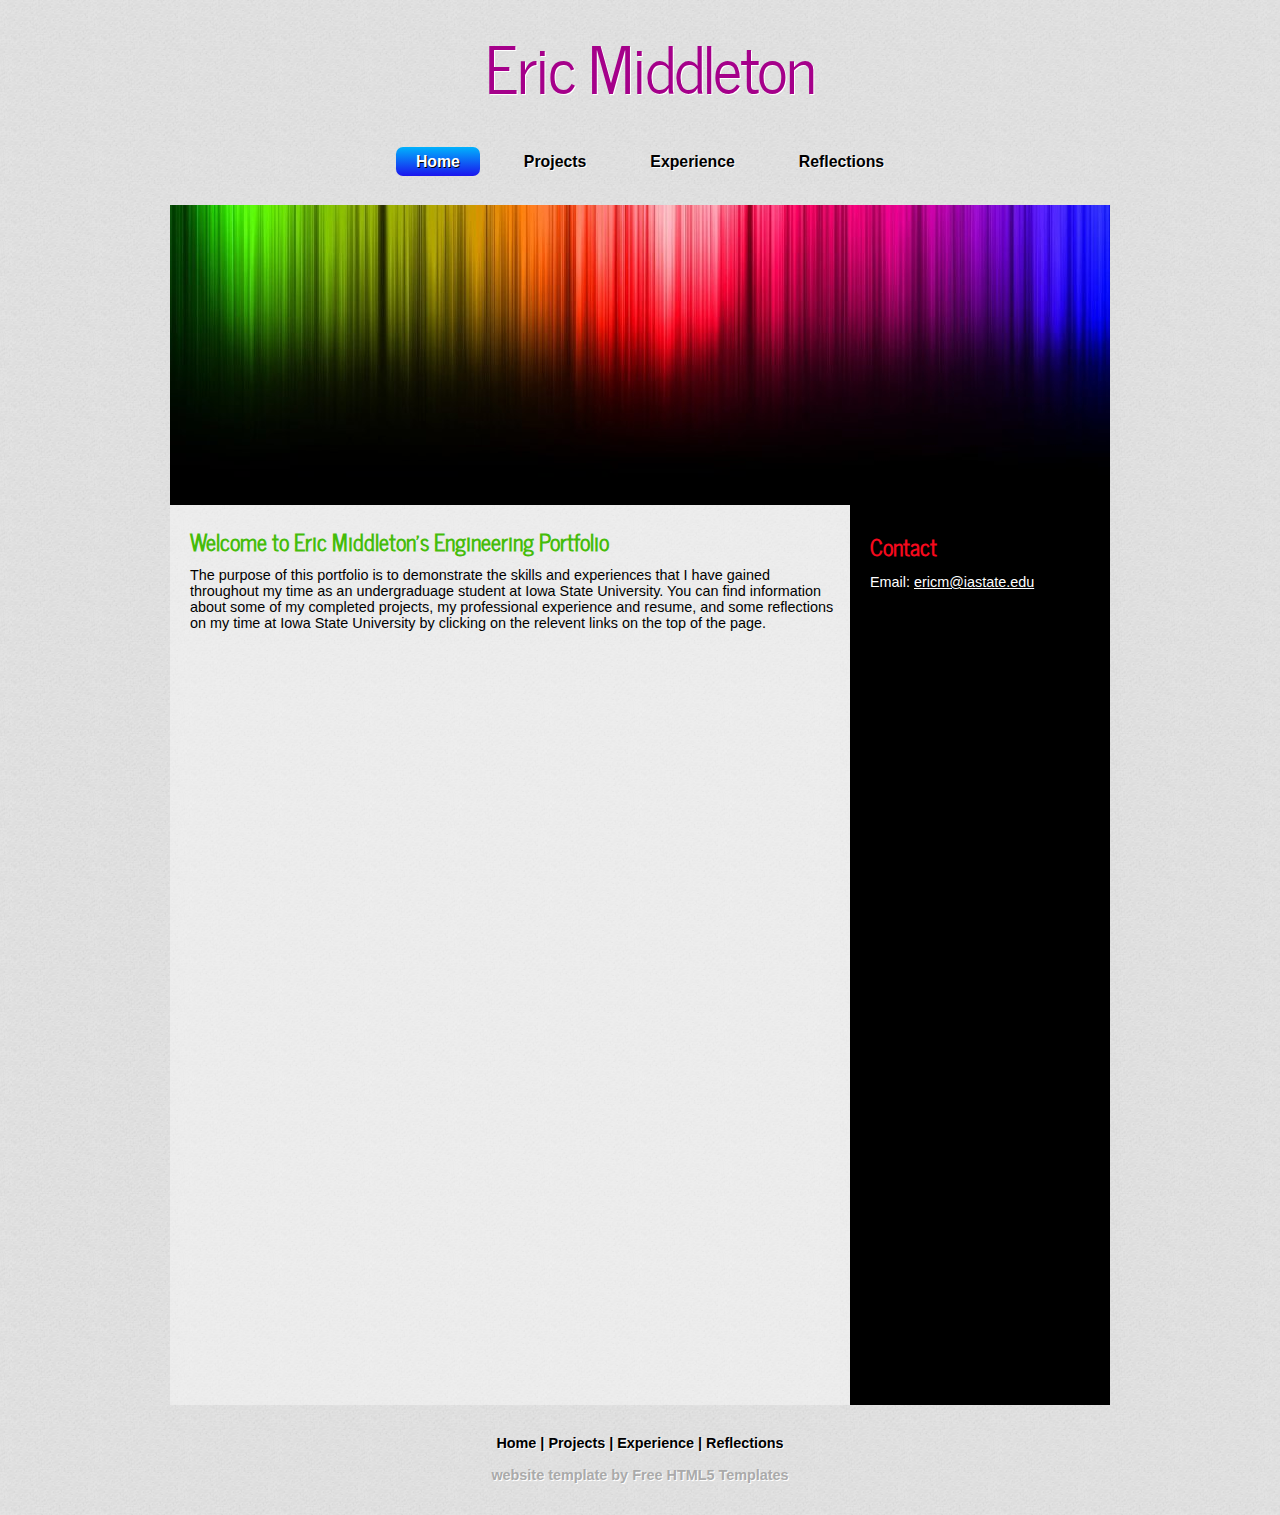
<file: index.html>
<!DOCTYPE html>
<!-- saved from url=(0064)file:///home/eric/Documents/ericmiddleton1.github.io/index.html# -->
<html class=" js canvas canvastext geolocation crosswindowmessaging websqldatabase indexeddb hashchange historymanagement draganddrop websockets rgba hsla multiplebgs backgroundsize borderimage borderradius boxshadow opacity cssanimations csscolumns cssgradients cssreflections csstransforms csstransforms3d csstransitions  video audio localstorage sessionstorage webworkers applicationcache svg smil svgclippaths  fontface"><head><meta http-equiv="Content-Type" content="text/html; charset=UTF-8">
  <title>Eric Middleton</title>
  <meta name="description" content="Engineering portfolio">
  <meta name="keywords" content="engineering, computer, computer enginering, portfolio">
  
  <link rel="stylesheet" type="text/css" href="css/style.css">
  <!-- modernizr enables HTML5 elements and feature detects -->
  <script type="text/javascript" src="js/modernizr-1.5.min.js"></script>
</head>

	
<body>
  <div id="main">
    <header>
	  <div id="welcome">
	    <h2>Eric Middleton</h2>
	  </div><!--close welcome-->			  	
	</header>
	
	<nav>
	  <div id="menubar">
        <ul id="nav">
          <li class="current"><a href="index.html">Home</a></li>
          <li><a href="projects.html">Projects</a></li>
          <li><a href="experience.html">Experience</a></li>
					<li><a href="reflections.html">Reflections</a></li>
        </ul>
      </div><!--close menubar-->	
    </nav>	
    
	<div id="site_content">		

      <div class="slideshow">
	    <ul class="slideshow">
          <li class="show" style="opacity: 1;"><img width="940" height="300" src="images/home_1.jpg" alt=""></li>
          <li class="" style="opacity: 0;"><img width="940" height="300" src="images/home_2.jpg" alt=""></li>
        <li id="slideshow-caption" class="caption" style="opacity: 0.6; bottom: 0px; display: block;"><div class="slideshow-caption-container"><p></p></div></li></ul> 
	  </div><!--close slideshow-->	

	  <div class="sidebar_container">       
        <div class="sidebar">
          <div class="sidebar_item">
            <h2>Contact</h2>
            <p>Email: <a href="mailto:ericm@iastate.edu">ericm@iastate.edu</a></p>
          </div><!--close sidebar_item--> 
        </div><!--close sidebar-->
       </div><!--close sidebar_container-->	

	  <div id="content">
        <div class="content_item">
				<h1>Welcome to Eric Middleton's Engineering Portfolio</h1>
				The purpose of this portfolio is to demonstrate the skills and experiences that I have gained throughout my time as an undergraduage 
				student at Iowa State University. You can find information about some of my completed projects, my professional experience and resume, 
				and some reflections on my time at Iowa State University by clicking on the relevent links on the top of the page.
		</div><!--close content_item-->
      </div><!--close content-->   
	
	</div><!--close site_content-->  	
  
    <footer>
	  <a href="index.html">Home</a> | <a href="projects.html">Projects</a> | <a href="experience.html">Experience</a> | <a href=reflections.html">Reflections</a><br><br>
	  <font color="#aaaaaa">website template by <a href="http://www.freehtml5templates.co.uk/"><font color="#aaaaaa">Free HTML5 Templates</font></a></font>
    </footer> 
  
  </div><!--close main-->
  
  <!-- javascript at the bottom for fast page loading -->
  <script type="text/javascript" src="js/jquery.min.js"></script>
  <script type="text/javascript" src="js/image_slide.js"></script>
  


</body></html>
</file>
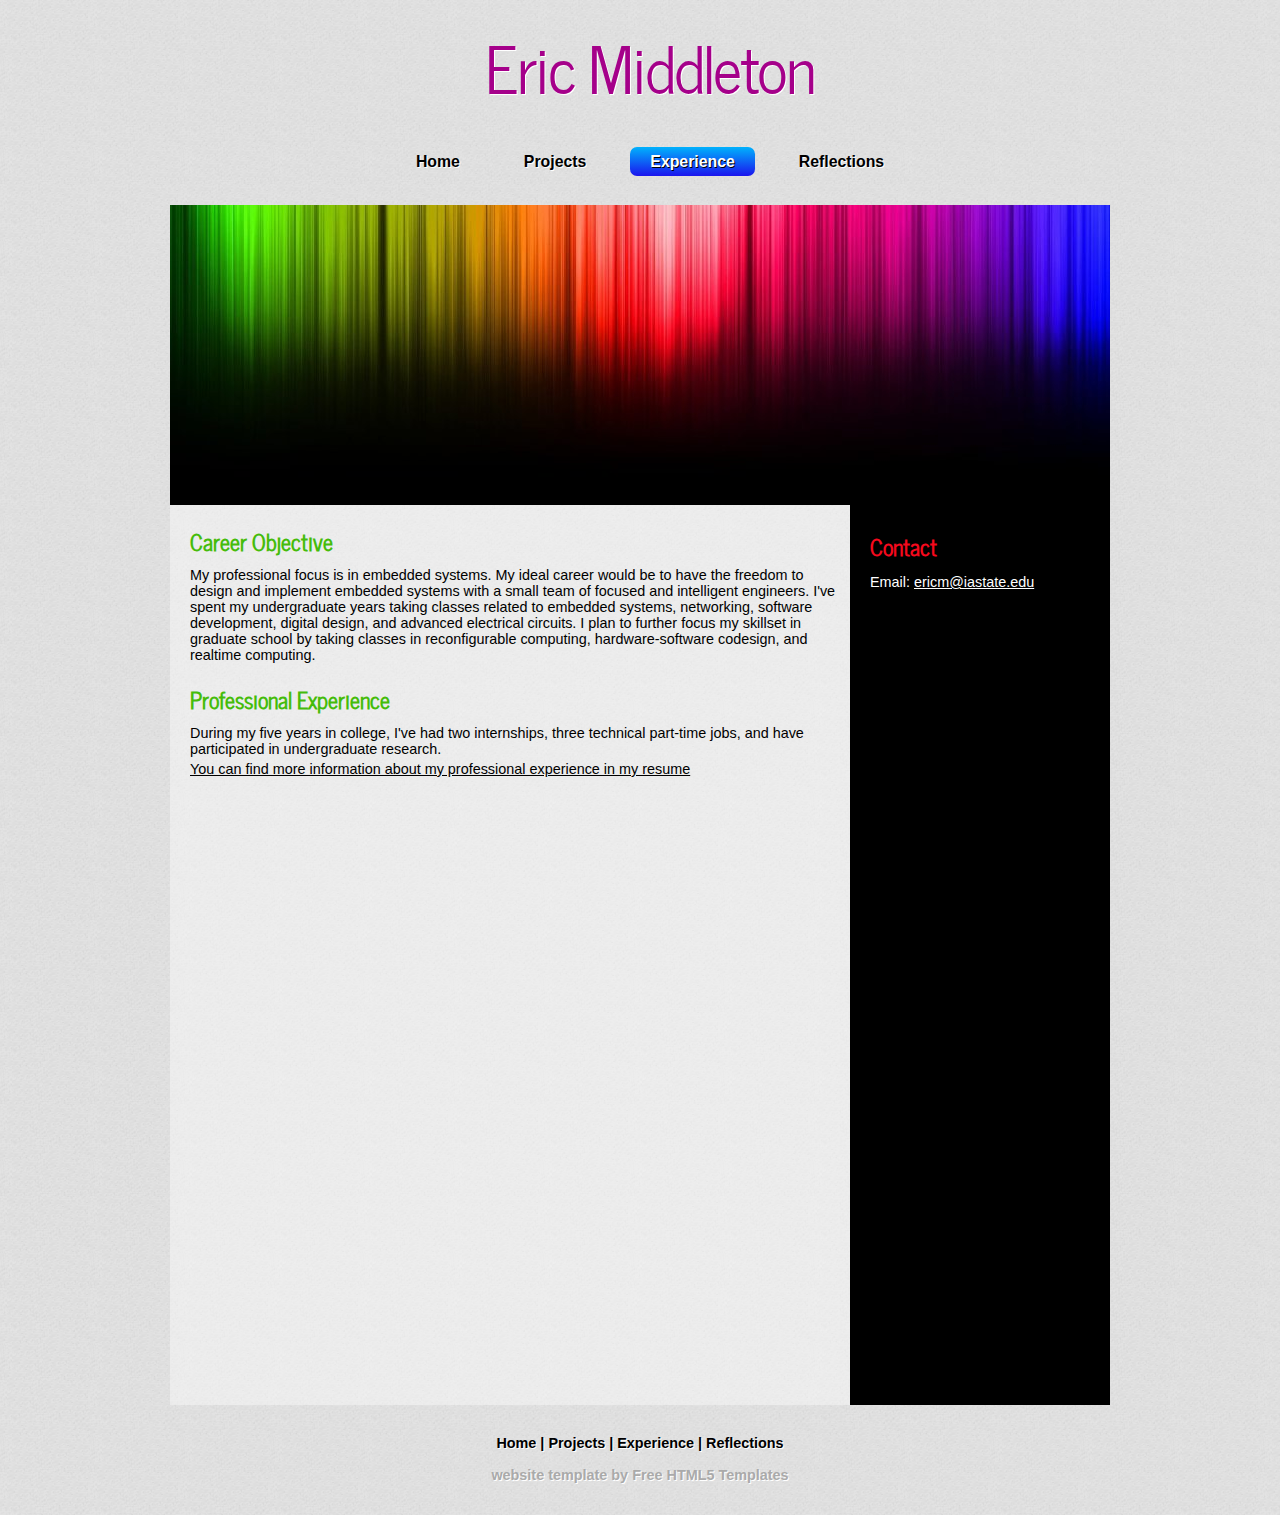
<file: experience.html>
<!DOCTYPE html>
<!-- saved from url=(0064)file:///home/eric/Documents/ericmiddleton1.github.io/index.html# -->
<html class=" js canvas canvastext geolocation crosswindowmessaging websqldatabase indexeddb hashchange historymanagement draganddrop websockets rgba hsla multiplebgs backgroundsize borderimage borderradius boxshadow opacity cssanimations csscolumns cssgradients cssreflections csstransforms csstransforms3d csstransitions  video audio localstorage sessionstorage webworkers applicationcache svg smil svgclippaths  fontface"><head><meta http-equiv="Content-Type" content="text/html; charset=UTF-8">
  <title>Eric Middleton</title>
  <meta name="description" content="Engineering portfolio">
  <meta name="keywords" content="engineering, computer, computer enginering, portfolio">
  
  <link rel="stylesheet" type="text/css" href="css/style.css">
  <!-- modernizr enables HTML5 elements and feature detects -->
  <script type="text/javascript" src="js/modernizr-1.5.min.js"></script>
</head>

<body>
  <div id="main">
    <header>
	  <div id="welcome">
	    <h2>Eric Middleton</h2>
	  </div><!--close welcome-->			  	
	</header>
	
	<nav>
	  <div id="menubar">
        <ul id="nav">
          <li><a href="index.html">Home</a></li>
          <li><a href="projects.html">Projects</a></li>
          <li class="current"><a href="experience.html">Experience</a></li>
					<li><a href="reflections.html">Reflections</a></li>
        </ul>
      </div><!--close menubar-->	
    </nav>	
    
	<div id="site_content">		

      <div class="slideshow">
	    <ul class="slideshow">
          <li class="show" style="opacity: 1;"><img width="940" height="300" src="images/home_1.jpg" alt=""></li>
          <li class="" style="opacity: 0;"><img width="940" height="300" src="images/home_2.jpg" alt=""></li>
        <li id="slideshow-caption" class="caption" style="opacity: 0.6; bottom: 0px; display: block;"><div class="slideshow-caption-container"><p></p></div></li></ul> 
	  </div><!--close slideshow-->	

	  <div class="sidebar_container">       
        <div class="sidebar">
          <div class="sidebar_item">
            <h2>Contact</h2>
            <p>Email: <a href="mailto:ericm@iastate.edu">ericm@iastate.edu</a></p>
          </div><!--close sidebar_item--> 
        </div><!--close sidebar-->
       </div><!--close sidebar_container-->	

	  <div id="content">
        <div class="content_item">
				<h1>Career Objective</h1>
				My professional focus is in embedded systems. My ideal career would be to have the freedom to design and implement embedded systems 
				with a small team of focused and intelligent engineers. I've spent my undergraduate years taking classes related to embedded systems, 
				networking, software development, digital design, and advanced electrical circuits. I plan to further focus my skillset in graduate school 
				by taking classes in reconfigurable computing, hardware-software codesign, and realtime computing.
				</div>
				<div class="content_item">
				<h1>Professional Experience</h1>
				During my five years in college, I've had two internships, three technical part-time jobs, and have participated in undergraduate research.
				<p><a href="content/resume.pdf">You can find more information about my professional experience in my resume</a></p>
				</div><!--close content_item-->
      </div><!--close content-->   
	
	</div><!--close site_content-->  	
  
    <footer>
	  <a href="index.html">Home</a> | <a href="projects.html">Projects</a> | <a href="experience.html">Experience</a> | <a href=reflections.html">Reflections</a><br><br>
	  <font color="#aaaaaa">website template by <a href="http://www.freehtml5templates.co.uk/"><font color="#aaaaaa">Free HTML5 Templates</font></a></font>
    </footer> 
  
  </div><!--close main-->
  
  <!-- javascript at the bottom for fast page loading -->
  <script type="text/javascript" src="js/jquery.min.js"></script>
  <script type="text/javascript" src="js/image_slide.js"></script>
  


</body></html>
</file>
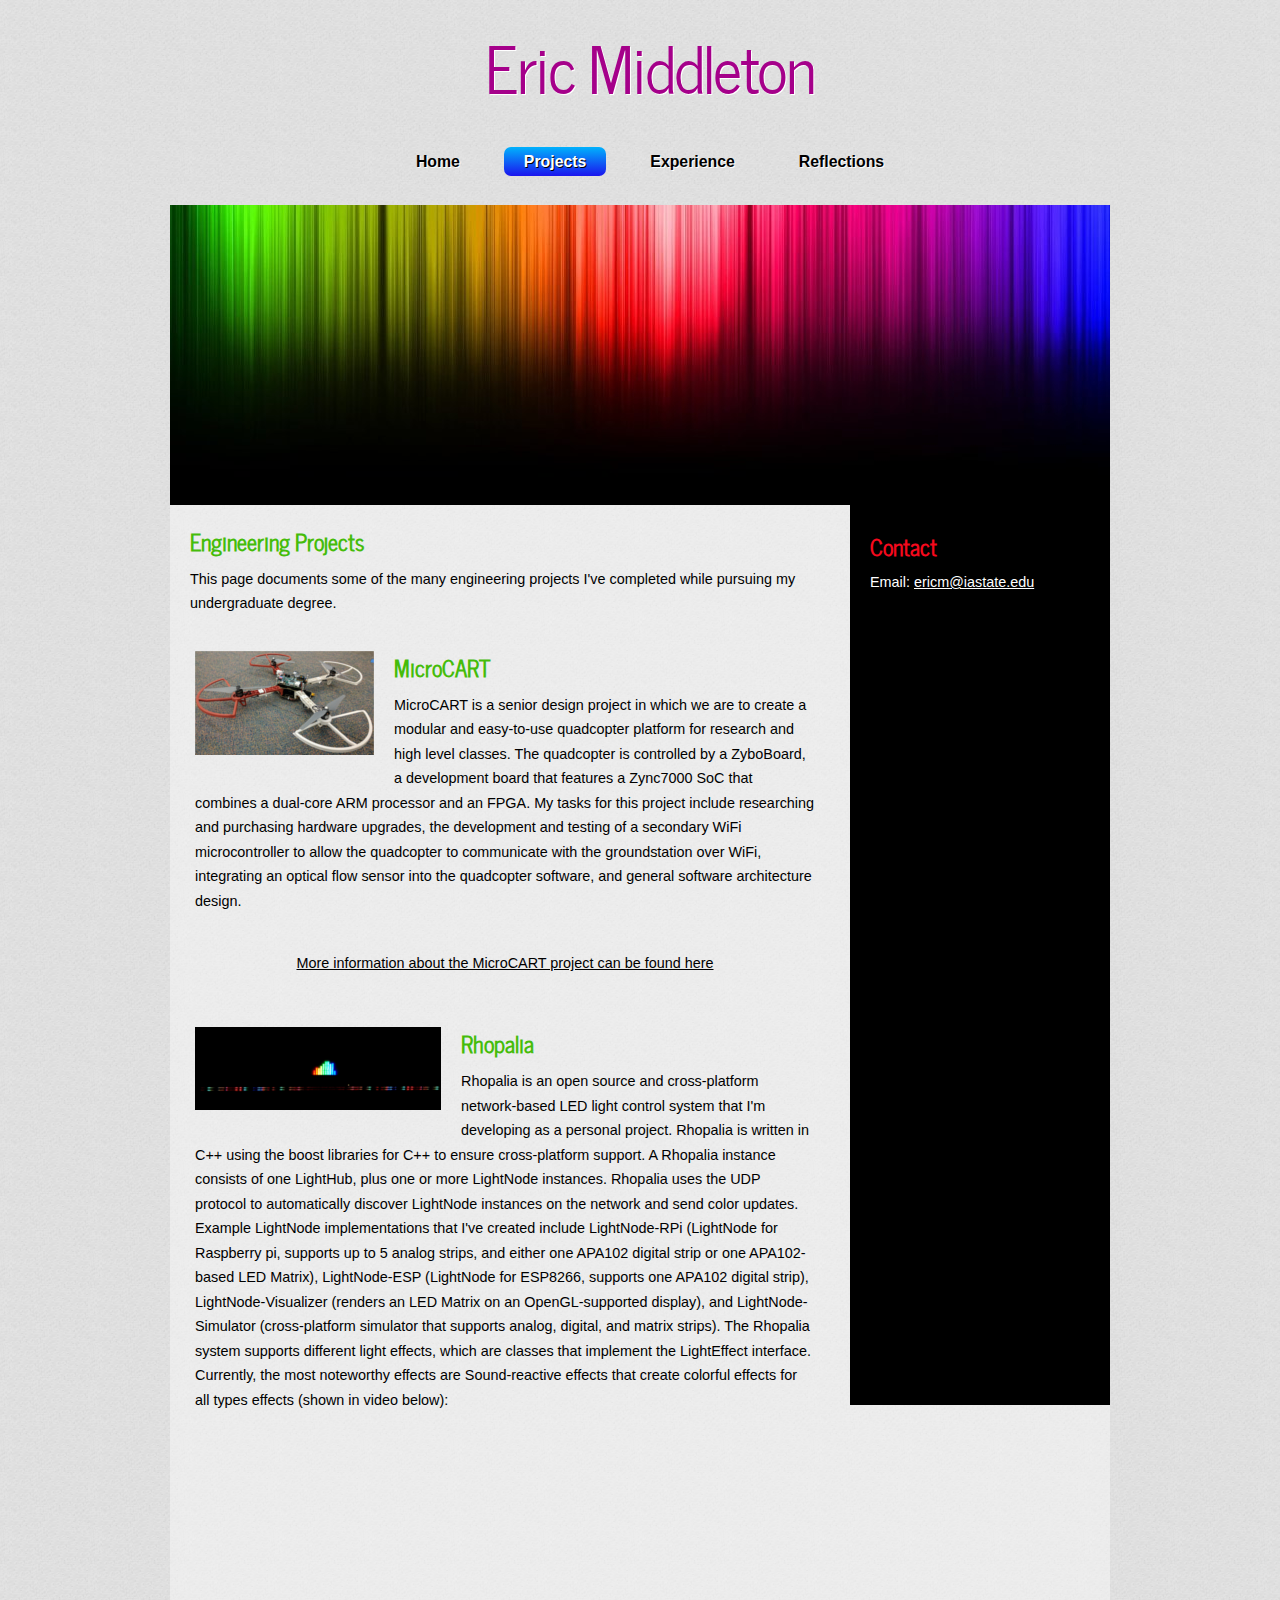
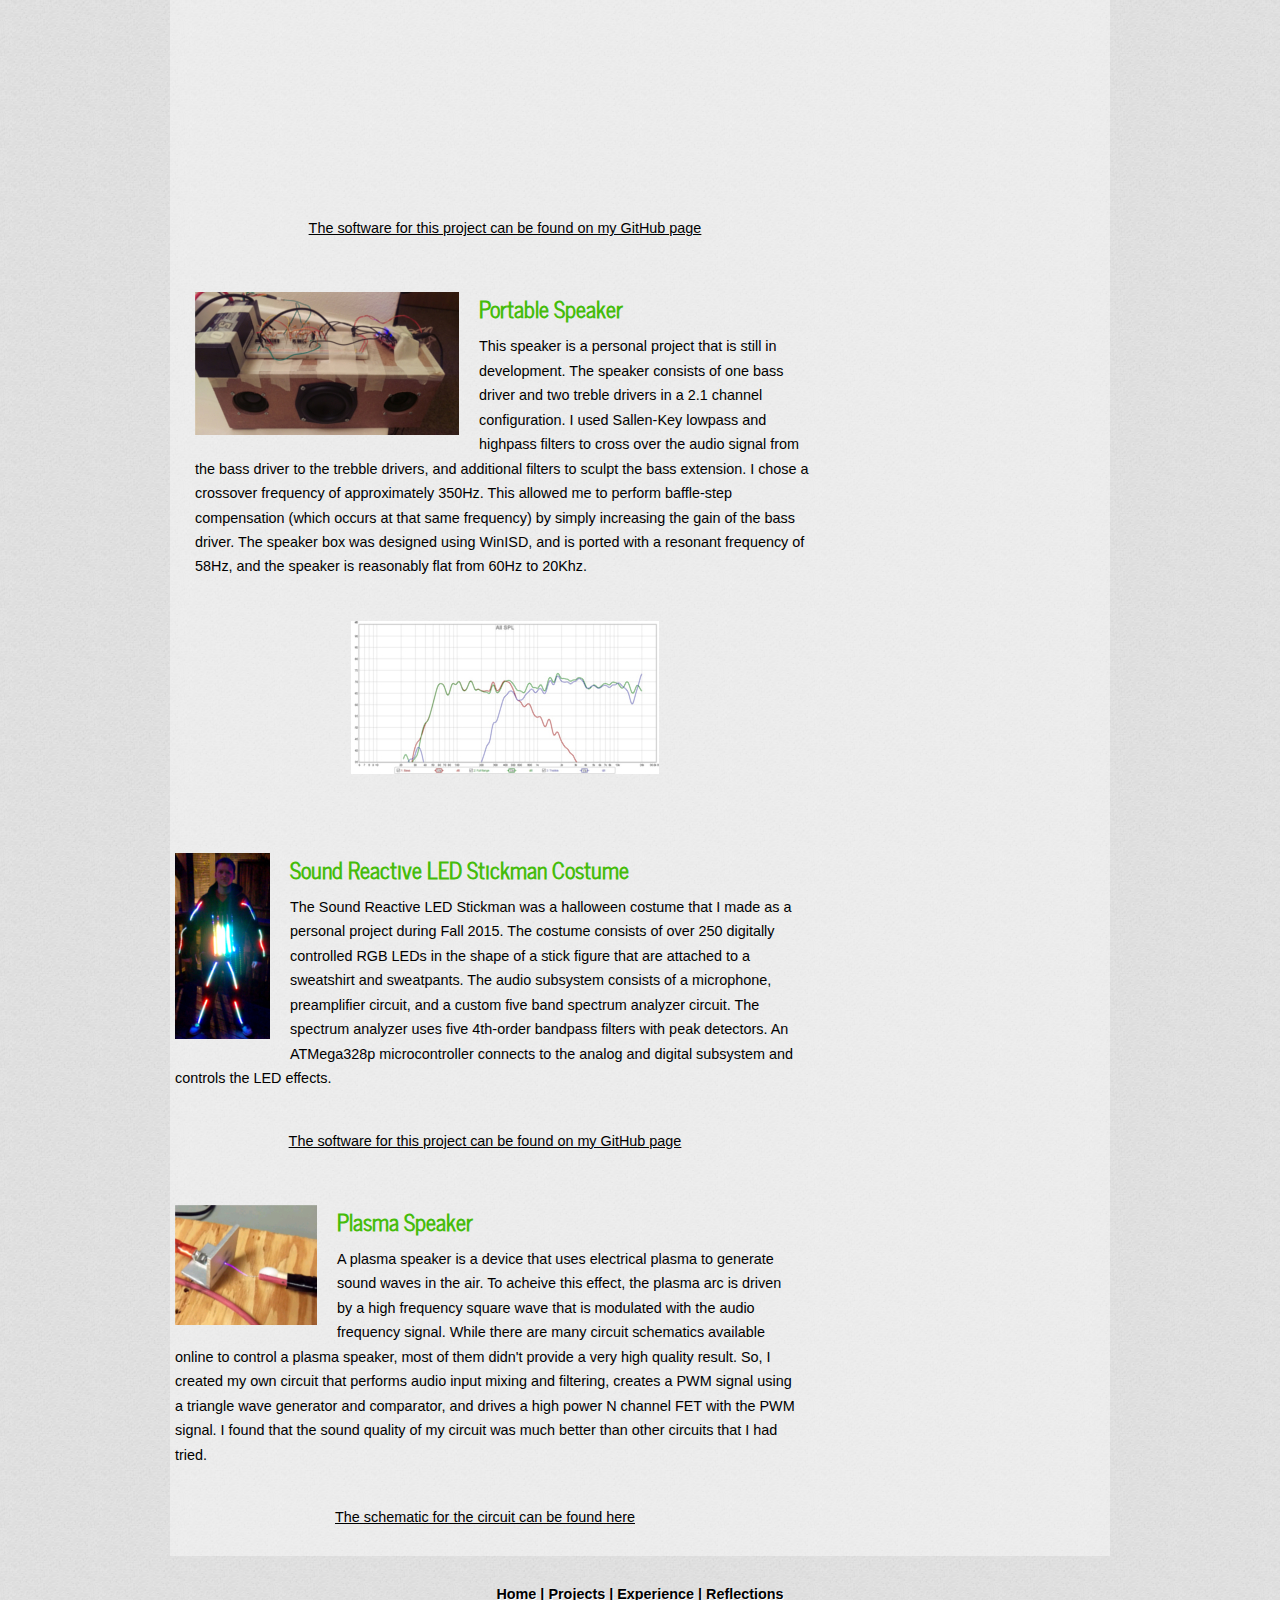
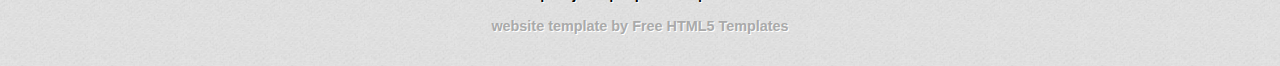
<file: projects.html>
<!DOCTYPE html>
<!-- saved from url=(0064)file:///home/eric/Documents/ericmiddleton1.github.io/index.html# -->
<html class=" js canvas canvastext geolocation crosswindowmessaging websqldatabase indexeddb hashchange historymanagement draganddrop websockets rgba hsla multiplebgs backgroundsize borderimage borderradius boxshadow opacity cssanimations csscolumns cssgradients cssreflections csstransforms csstransforms3d csstransitions  video audio localstorage sessionstorage webworkers applicationcache svg smil svgclippaths  fontface"><head><meta http-equiv="Content-Type" content="text/html; charset=UTF-8">
  <title>Eric Middleton</title>
  <meta name="description" content="Engineering portfolio">
  <meta name="keywords" content="engineering, computer, computer enginering, portfolio">
  
  <link rel="stylesheet" type="text/css" href="css/style.css">
  <!-- modernizr enables HTML5 elements and feature detects -->
  <script type="text/javascript" src="js/modernizr-1.5.min.js"></script>
</head>

<body>
  <div id="main">
    <header>
	  <div id="welcome">
	    <h2>Eric Middleton</h2>
	  </div><!--close welcome-->			  	
	</header>
	
	<nav>
	  <div id="menubar">
        <ul id="nav">
          <li><a href="index.html">Home</a></li>
          <li class="current"><a href="projects.html">Projects</a></li>
          <li><a href="experience.html">Experience</a></li>
					<li><a href="reflections.html">Reflections</a></li>
        </ul>
      </div><!--close menubar-->	
    </nav>	
    
	<div id="site_content">		

      <div class="slideshow">
	    <ul class="slideshow">
          <li class="show" style="opacity: 1;"><img width="940" height="300" src="images/home_1.jpg" alt=""></li>
          <li class="" style="opacity: 0;"><img width="940" height="300" src="images/home_2.jpg" alt=""></li>
        <li id="slideshow-caption" class="caption" style="opacity: 0.6; bottom: 0px; display: block;"><div class="slideshow-caption-container"><p></p></div></li></ul> 
	  </div><!--close slideshow-->	

	  <div class="sidebar_container">       
        <div class="sidebar">
          <div class="sidebar_item">
            <h2>Contact</h2>
            <p>Email: <a href="mailto:ericm@iastate.edu">ericm@iastate.edu</a></p>
          </div><!--close sidebar_item--> 
        </div><!--close sidebar-->
       </div><!--close sidebar_container-->	

	  <div id="content">
        <div class="content_item">
		  <h1>Engineering Projects</h1> 
          <p>This page documents some of the many engineering projects I've completed while pursuing my undergraduate degree.</p>   				  
		  <div class="content_imagetext">
		    <div class="content_image">
		      <img src="images/quad.jpg" alt="image1">
	        </div>
				<h2>MicroCART</h2>
		    <p>MicroCART is a senior design project in which we are to create a modular and easy-to-use quadcopter platform for research and high level classes. 
					The quadcopter is controlled by a ZyboBoard, a development board that features a Zync7000 SoC that combines a dual-core ARM processor and an FPGA. 
					My tasks for this project include researching and purchasing hardware upgrades, the development and testing of a secondary WiFi microcontroller 
					to allow the quadcopter to communicate with the groundstation over WiFi, integrating an optical flow sensor into the quadcopter software, 
					and general software architecture design.
				<center><br><br><a href=http://may1716.sd.ece.iastate.edu/>More information about the MicroCART project can be found here</a></br></br></center></p>
		  </div><!--close content_imagetext-->		  
		 		</div><!--close content_item-->
		  <div class="content_imagetext">
		    <div class="content_image">
		      <img src="images/rhopalia.png" alt="image1">
	        </div>
				<h2>Rhopalia</h2>
		    <p>Rhopalia is an open source and cross-platform network-based LED light control system that I'm developing as a personal project. Rhopalia is written in C++ using the 
					boost libraries for C++ to ensure cross-platform support.
					A Rhopalia instance consists of one LightHub, plus one or more LightNode instances. Rhopalia uses the UDP protocol to automatically discover LightNode instances on the 
					network and send color updates. Example LightNode implementations that I've created include LightNode-RPi (LightNode for Raspberry pi, supports up to 5 analog strips, and 
					either one APA102 digital strip or one APA102-based LED Matrix), LightNode-ESP (LightNode for ESP8266, supports one APA102 digital strip), 
					LightNode-Visualizer (renders an LED Matrix on an OpenGL-supported display), and LightNode-Simulator (cross-platform simulator that supports analog, digital, and matrix 
					strips). The Rhopalia system supports different light effects, which are classes that implement the LightEffect interface. Currently, the most noteworthy effects are 
					Sound-reactive effects that create colorful effects for all types effects (shown in video below):
					<center><br><br><iframe width="560" height="315" src="https://www.youtube.com/embed/yNHdCHCch2E" frameborder="0" allowfullscreen></iframe></br></br>
					<br><br><a href = https://github.com/EricMiddleton1/LightHub>The software for this project can be found on my GitHub page</a></br></br></center></p>
		  </div><!--close content_imagetext-->		  
		  <div class="content_imagetext">
		    <div class="content_image">
		      <img src="images/speaker.jpg" alt="image1">
	        </div>
				<h2>Portable Speaker</h2>
		    <p>This speaker is a personal project that is still in development. The speaker consists of one bass driver and two treble drivers in a 2.1 channel configuration.
					I used Sallen-Key lowpass and highpass filters to cross over the audio signal from the bass driver to the trebble drivers, and additional filters to sculpt the bass
					extension. I chose a crossover frequency of approximately 350Hz. This allowed me to perform baffle-step compensation (which occurs at that same frequency) by 
					simply increasing the gain of the bass driver. The speaker box was designed using WinISD, and is ported with a resonant frequency of 58Hz, and the speaker is reasonably 
					flat from 60Hz to 20Khz.
					<center><br><br><a href = "images/freq_full.jpg"><img src= "images/freq.jpg"></a></br></br></center></p>
		  </div><!--close content_imagetext-->		  
		 		</div><!--close content_item-->
		  <div class="content_imagetext">
		    <div class="content_image">
		      <img src="images/stickman.jpg" alt="image1">
	        </div>
				<h2>Sound Reactive LED Stickman Costume</h2>
		    <p>The Sound Reactive LED Stickman was a halloween costume that I made as a personal project during Fall 2015. The costume consists of over 250 digitally controlled
					RGB LEDs in the shape of a stick figure that are attached to a sweatshirt and sweatpants. The audio subsystem consists of a microphone, preamplifier circuit, 
					and a custom five band spectrum analyzer circuit. The spectrum analyzer uses five 4th-order bandpass filters with peak detectors. An ATMega328p microcontroller 
					connects to the analog and digital subsystem and controls the LED effects.
					<center><br><br><a href=https://github.com/EricMiddleton1/MusicLightSuit>The software for this project can be found on my GitHub page</a></br></br></center></p>
		  </div><!--close content_imagetext-->		  
		  <div class="content_imagetext">
		    <div class="content_image">
		      <img src="images/plasma.jpg" alt="image1">
	        </div>
				<h2>Plasma Speaker</h2>
		    <p>A plasma speaker is a device that uses electrical plasma to generate sound waves in the air. To acheive this effect, the plasma arc is driven by a high frequency 
					square wave that is modulated with the audio frequency signal. While there are many circuit schematics available online to control a plasma speaker, 
					most of them didn't provide a very high quality result. So, I created my own circuit that performs audio input mixing and filtering, creates a PWM signal using a triangle 
					wave generator and comparator, and drives a high power N channel FET with the PWM signal. I found that the sound quality of my circuit was much better than other circuits 
					that I had tried.
				<center><br><br><a href=images/plasma_schematic.pdf>The schematic for the circuit can be found here</a></br></br></center></p>
		  </div><!--close content_imagetext-->		  
		 		</div><!--close content_item-->

      </div><!--close content-->   
	
	</div><!--close site_content-->  	
  
    <footer>
	  <a href="index.html">Home</a> | <a href="projects.html">Projects</a> | <a href="experience.html">Experience</a> | <a href=reflections.html">Reflections</a><br><br>
	  <font color="#aaaaaa">website template by <a href="http://www.freehtml5templates.co.uk/"><font color="#aaaaaa">Free HTML5 Templates</font></a></font>
    </footer> 
  
  </div><!--close main-->
  
  <!-- javascript at the bottom for fast page loading -->
  <script type="text/javascript" src="js/jquery.min.js"></script>
  <script type="text/javascript" src="js/image_slide.js"></script>
  


</body></html>
</file>
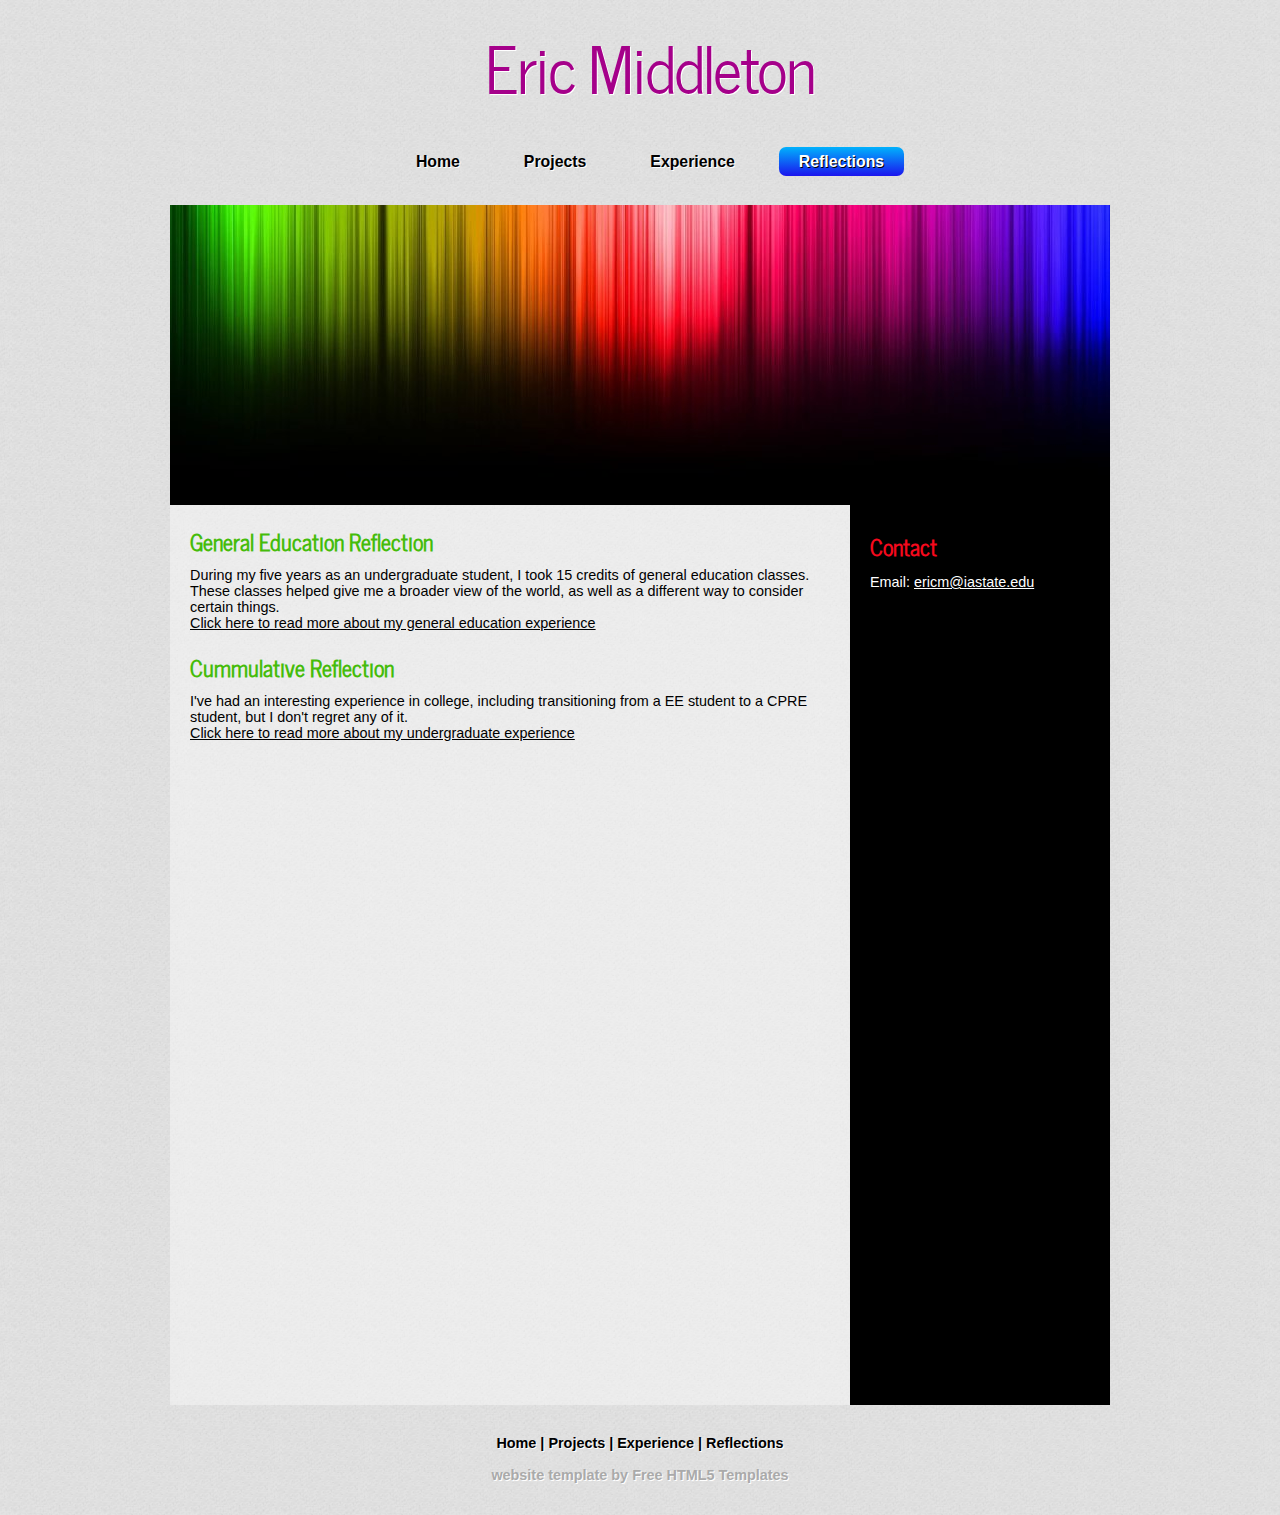
<file: reflections.html>
<!DOCTYPE html>
<!-- saved from url=(0064)file:///home/eric/Documents/ericmiddleton1.github.io/index.html# -->
<html class=" js canvas canvastext geolocation crosswindowmessaging websqldatabase indexeddb hashchange historymanagement draganddrop websockets rgba hsla multiplebgs backgroundsize borderimage borderradius boxshadow opacity cssanimations csscolumns cssgradients cssreflections csstransforms csstransforms3d csstransitions  video audio localstorage sessionstorage webworkers applicationcache svg smil svgclippaths  fontface"><head><meta http-equiv="Content-Type" content="text/html; charset=UTF-8">
  <title>Eric Middleton</title>
  <meta name="description" content="Engineering portfolio">
  <meta name="keywords" content="engineering, computer, computer enginering, portfolio">
  
  <link rel="stylesheet" type="text/css" href="css/style.css">
  <!-- modernizr enables HTML5 elements and feature detects -->
  <script type="text/javascript" src="js/modernizr-1.5.min.js"></script>
</head>

<body>
  <div id="main">
    <header>
	  <div id="welcome">
	    <h2>Eric Middleton</h2>
	  </div><!--close welcome-->			  	
	</header>
	
	<nav>
	  <div id="menubar">
        <ul id="nav">
          <li><a href="index.html">Home</a></li>
          <li><a href="projects.html">Projects</a></li>
          <li><a href="experience.html">Experience</a></li>
					<li class="current"><a href="reflections.html">Reflections</a></li>
        </ul>
      </div><!--close menubar-->	
    </nav>	
    
	<div id="site_content">		

      <div class="slideshow">
	    <ul class="slideshow">
          <li class="show" style="opacity: 1;"><img width="940" height="300" src="images/home_1.jpg" alt=""></li>
          <li class="" style="opacity: 0;"><img width="940" height="300" src="images/home_2.jpg" alt=""></li>
        <li id="slideshow-caption" class="caption" style="opacity: 0.6; bottom: 0px; display: block;"><div class="slideshow-caption-container"><p></p></div></li></ul> 
	  </div><!--close slideshow-->	

	  <div class="sidebar_container">       
        <div class="sidebar">
          <div class="sidebar_item">
            <h2>Contact</h2>
            <p>Email: <a href="mailto:ericm@iastate.edu">ericm@iastate.edu</a></p>
          </div><!--close sidebar_item--> 
        </div><!--close sidebar-->
       </div><!--close sidebar_container-->	

	  <div id="content">
        <div class="content_item">
				<h1>General Education Reflection</h1>
				During my five years as an undergraduate student, I took 15 credits of general education classes. These classes helped give me a broader 
				view of the world, as well as a different way to consider certain things.
				<br><a href="content/gen_reflect.pdf">Click here to read more about my general education experience</a></br>
				</div><!--close content_item-->
				
				<div class="content_item">
				<h1>Cummulative Reflection</h1>
				I've had an interesting experience in college, including transitioning from a EE student to a CPRE student, but I don't regret any of it. 
				<br><a href="content/cum_reflect.pdf">Click here to read more about my undergraduate experience</a></br>
				</div>

      </div><!--close content-->   
	
	</div><!--close site_content-->  	
  
    <footer>
	  <a href="index.html">Home</a> | <a href="projects.html">Projects</a> | <a href="experience.html">Experience</a> | <a href=reflections.html">Reflections</a><br><br>
	  <font color="#aaaaaa">website template by <a href="http://www.freehtml5templates.co.uk/"><font color="#aaaaaa">Free HTML5 Templates</font></a></font>
    </footer> 
  
  </div><!--close main-->
  
  <!-- javascript at the bottom for fast page loading -->
  <script type="text/javascript" src="js/jquery.min.js"></script>
  <script type="text/javascript" src="js/image_slide.js"></script>
  


</body></html>
</file>
<file: css/style.css>
@font-face { 
  font-family: News Cycle; 
    src: url('../fonts/NewsCycle-Regular.eot'); 
    src: local("News Cycle"), url('../fonts/NewsCycle-Regular.ttf'); 
} 

html
{ height: 100%;}

*
{ margin: 0;
  padding: 0;}

body
{ font: normal 90% Arial, Helvetica, sans-serif;
  color: #000;
  background: #EEE url(../images/pattern.png) repeat;
}

/* tell the browser to render HTML 5 elements as block */
article, aside, figure, footer, header, hgroup, nav, section { 
  display:block;
}

p
{ padding: 0 0 10px 0;
  line-height: 1.7em;
  font-size: 100% }

img
{ border: 0;}

h1, h2, h3, h4, h5, h6 
{ font: bold 150% 'News Cycle', Arial, sans-serif;
  color: #45BC0A;
  margin: 0 0 10px 0;}

h2
{ font: bold 150% 'News Cycle', Arial, sans-serif;}

h3
{ font: bold 120% 'News Cycle', Arial, sans-serif;}

h4, h5, h6
{ margin: 0;
  padding: 0 0 0px 0;
  font: normal 120% 'News Cycle', Arial, sans-serif;
  color: #FFF;
  line-height: 1.5em;}

h5, h6
{ font: normal 95% 'News Cycle', Arial, sans-serif;
  color: #888;
  padding-bottom: 15px;}
  
span
{ color: #000;}

a, a:hover
{ color: #000;
  background: transparent;
  outline: none;
  text-decoration: underline;}

a:hover
{ text-decoration: none;}

ul
{ margin: 2px 0 22px 30px;
  line-height: 1.7em;
  font-style: normal;
  font-size: 100%;}

ol
{ margin: 8px 0 22px 20px;}

ol li
{ margin: 0 0 11px 0;}

#main, header, #banner, #menubar, #site_content, footer, #content_grey, nav
{ margin-left: auto; 
  margin-right: auto;}
  
header
{ width: 940px;
  position: relative;
  padding: 15px 0 0 0;
  background: transparent;
  height: 120px;}
 
nav
{ width: 940px;
  height: 50px;}  
  
#menubar
{ width: 940px;
  height: 35px;
  padding-top: 15px;
  margin-bottom: 20px;
  float: left;
  text-align: center;} 
  
#welcome
{ width: 920px;
  float: left;
  height: 60px;
  margin: 0 auto;
  text-align: center;
  padding: 0 0 10px 20px;
  background: transparent;} 
   
#welcome h2
{ font: normal 450% 'News Cycle', Arial, sans-serif;
  letter-spacing: -2px;
  text-shadow: 1px 1px #FFF;
  color: #A5008A;}
  
ul#nav
{ margin:0;
  text-align: center; }

ul#nav li
{ padding: 0 0 0 0px;
  list-style: none;
  margin: 2px 0 0 0;
  display: inline;
  text-align: center;   
  background: transparent;}

ul#nav li a
{ font: bold 110% Arial, Helvetica, sans-serif;
  height: 24px;
  margin: 10px 0 0 20px;
  text-shadow: 1px 1px #000;
  padding: 6px 20px 6px 20px;
  background: transparent; 
  text-align: center;
  color: #000;
  text-shadow: 1px 1px #FFF;  
  text-decoration: none;} 
  
ul#nav li.current a, ul#nav li:hover a
{ text-shadow: 1px 1px #000;
  color: #FFF;
  background: #1B14EE;
  background: -moz-linear-gradient(#00B2FC, #1B14EE);
  background: -o-linear-gradient(#00B2FC, #1B14EE);
  background: -webkit-linear-gradient(#00B2FC, #1B14EE);
  border-radius: 7px 7px 7px 7px;
  -moz-border-radius: 7px 7px 7px 7px;
  -webkit-border: 7px 7px 7px 7px;}

#site_content
{ width: 940px;
  overflow: hidden;
  margin-bottom: 30px;
  background: transparent url(../images/transparent_light.png) repeat;  } 

.sidebar_container
{ float: right;
  width: 260px;
	height: 100vh;
  padding: 0;
  background: #000;
  color: #FFF;}

.sidebar
{ float: left;
  width: 240px;
  margin: 20px 0px 10px 20px;}

.sidebar_item
{ width: 220px;}

.sidebar h2
{ padding: 5px 0 0 0;
  font: bold 150% 'News Cycle', Arial, sans-serif;
  height: 30px;
  color: #F6091D;} 
  
.sidebar a
{ color: #FFF;}

#content
{ width: 650px;
  margin: 0 10px 20px 20px;
  float: left;}

.content_item
{ width: 650px;
  margin-top: 20px;
  margin-bottom: 20px;}
 
.content_imagetext
{ width: 620px;
  padding: 5px;
  margin: 20px 0 0 0;
  float: left;}
 
.content_image
{ float: left; 
  /*width: 150px;
  height: 150px;*/
  margin: 0 20px 10px 0;}
  
.content_container
{ width: 300px;
  padding: 5px;
  margin: 20px 10px 0 0;
  float: left;}
  
footer
{ height: 50px;
  padding-bottom: 30px;
  font-weight: bold;
  text-align: center; 
  text-shadow: 1px 1px #FFF;
  color: #000;}

footer a
{ color: #000;
  text-decoration: none;
  padding-bottom: 20px;}

footer a:hover
{ text-decoration: underline;
  color: #000;}
 
 .button_small
{ font: normal 110% Arial, Helvetica, sans-serif;
  float: left;
  padding: 5px 15px 7px 10px;
  border: 1px solid #FFF; 
  background: #1B14EE;
  background: -moz-linear-gradient(#00B2FC, #1B14EE);
  background: -o-linear-gradient(#00B2FC, #1B14EE);
  background: -webkit-linear-gradient(#00B2FC, #1B14EE);
  border-radius: 7px 7px 7px 7px;
  -moz-border-radius: 7px 7px 7px 7px;
  -webkit-border: 7px 7px 7px 7px;
  -webkit-box-shadow: rgba(0, 0, 0, 0.5) 0px 0px 5px;
  -moz-box-shadow: rgba(0, 0, 0, 0.5) 0px 0px 5px;
  box-shadow: rgba(0, 0, 0, 0.5) 0px 0px 5px;}
  
.button_small a
{ color: #FFF;
  padding-left: 5px;
  text-shadow: 1px 1px #000;}

.form_settings
{ margin: 15px 0 0 0;}

.form_settings p
{ padding: 0 0 4px 0;}

.form_settings span
{ float: left; 
  width: 280px; 
  text-align: left;
  text-shadow: none;}
  
.form_settings input, .form_settings textarea
{ padding: 2px; 
  width: 299px; 
  font: 100% arial; 
  border: 1px solid #E5E5DB; 
  background: #FFF; 
  color: #47433F;}
  
.form_settings input[type="checkbox"]
{ padding: 2px 0; 
  width: 15px; 
  font: 100% arial; 
  border: 0; 
  background: #FFF; 
  color: #47433F;
  margin: 28px 0;}

.form_settings .submit
{ font: 100% arial; 
  border: 1px solid #FFF; 
  width: 99px; 
  margin: 0 0 0 206px; 
  height: 26px;
  padding: 2px 0 3px 0;
  cursor: pointer; 
  background: #1B14EE;
  background: -moz-linear-gradient(#00B2FC, #1B14EE);
  background: -o-linear-gradient(#00B2FC, #1B14EE);
  background: -webkit-linear-gradient(#00B2FC, #1B14EE);
  border-radius: 7px 7px 7px 7px;
  -moz-border-radius: 7px 7px 7px 7px;
  -webkit-border: 7px 7px 7px 7px;
  -webkit-box-shadow: rgba(0, 0, 0, 0.5) 0px 0px 5px;
  -moz-box-shadow: rgba(0, 0, 0, 0.5) 0px 0px 5px;
  box-shadow: rgba(0, 0, 0, 0.5) 0px 0px 5px;
  color: #FFF;
  text-shadow: 1px 1px #000;}

.slideshow
{ width: 940px;
  height: 300px;
  float: left;}  
  
/* styling for the slideshow on the homepage */
ul.slideshow {
  list-style: none;
  width: 940px;
  height: 300px;
  overflow: hidden;
  position: relative;
  margin: 0;}
  
ul.slideshow li {
  position: absolute;
  margin: 0;
  padding: 0;
  left: 0;
  right: 0;}
 
ul.slideshow li.show {
  z-index: 500;}
 
ul img {
  border: none;}
 
#slideshow-caption {
  width: 940px;
  height: 48px;
  position: absolute;
  bottom: 0;
  left: 0; 
  z-index: 500;}
 
#slideshow-caption .slideshow-caption-container {
  padding: 10px 25px 10px 25px; 
  background: transparent url(../images/transparent.png) repeat;  
  z-index: 1000;}
 
#slideshow-caption p {
  padding: 0;
  font: normal 130% arial, sans-serif;
  color: #FFF;
  text-shadow: 1px 1px #000;}
</file>
